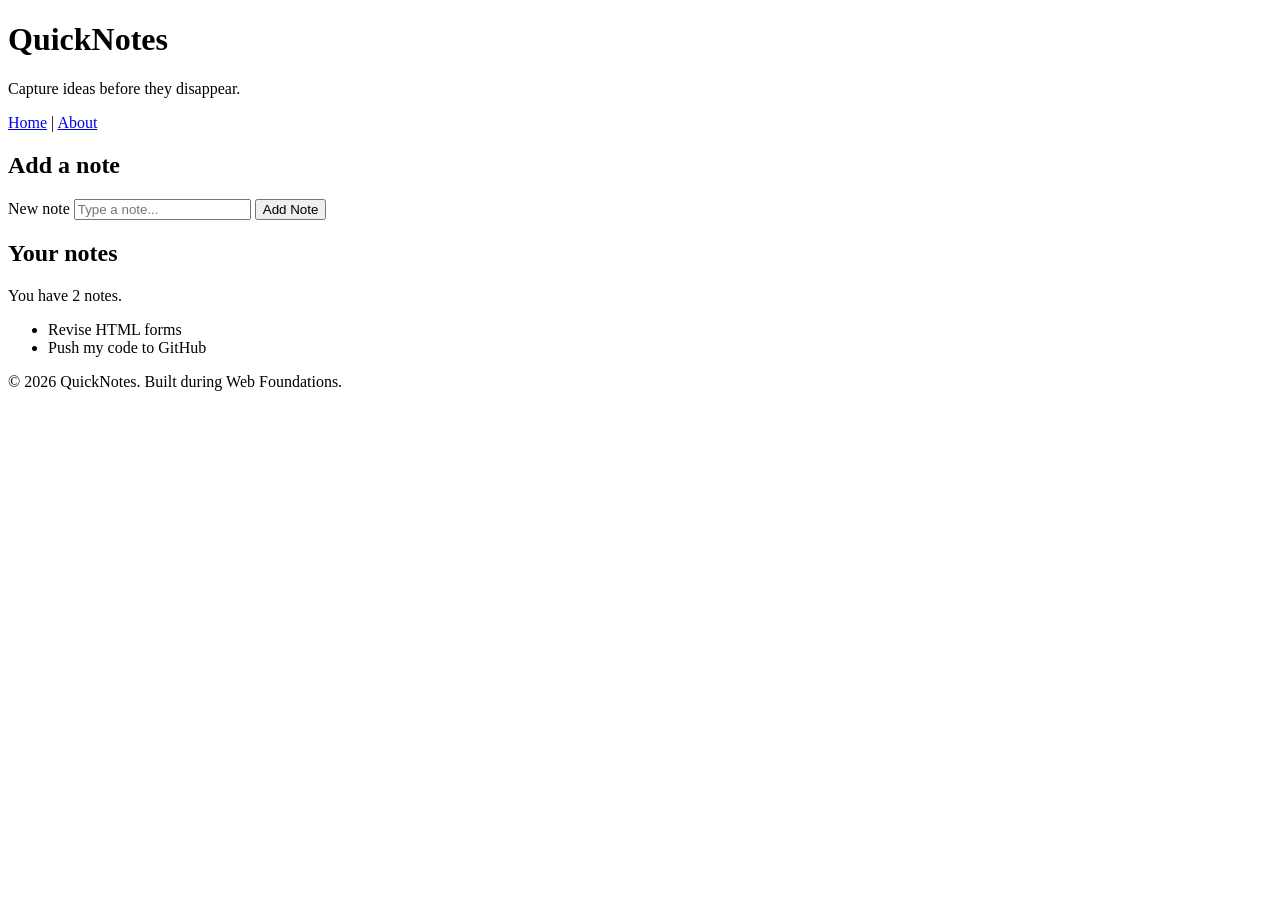
<file: day1/index.html>
<!doctype html>
<html lang="en">
  <head>
    <meta charset="UTF-8" />
    <meta name="viewport" content="width=device-width, initial-scale=1.0" />
    <title>QuickNotes</title>
  </head>
  <body>
    <header>
      <h1>QuickNotes</h1>
      <p>Capture ideas before they disappear.</p>
      <nav>
        <a href="index.html">Home</a> |
        <a href="about.html">About</a>
      </nav>
    </header>

    <main>
      <section>
        <h2>Add a note</h2>
        <form id="note-form">
          <label for="note-input">New note</label>
          <input type="text" id="note-input" placeholder="Type a note..." />
          <button type="submit">Add Note</button>
        </form>
      </section>

      <section>
        <h2>Your notes</h2>
        <p id="note-count">You have 2 notes.</p>
        <ul id="notes-list">
          <li>Revise HTML forms</li>
          <li>Push my code to GitHub</li>
        </ul>
      </section>
    </main>

    <footer>
      <p>&copy; 2026 QuickNotes. Built during Web Foundations.</p>
    </footer>
  </body>
</html>
</file>
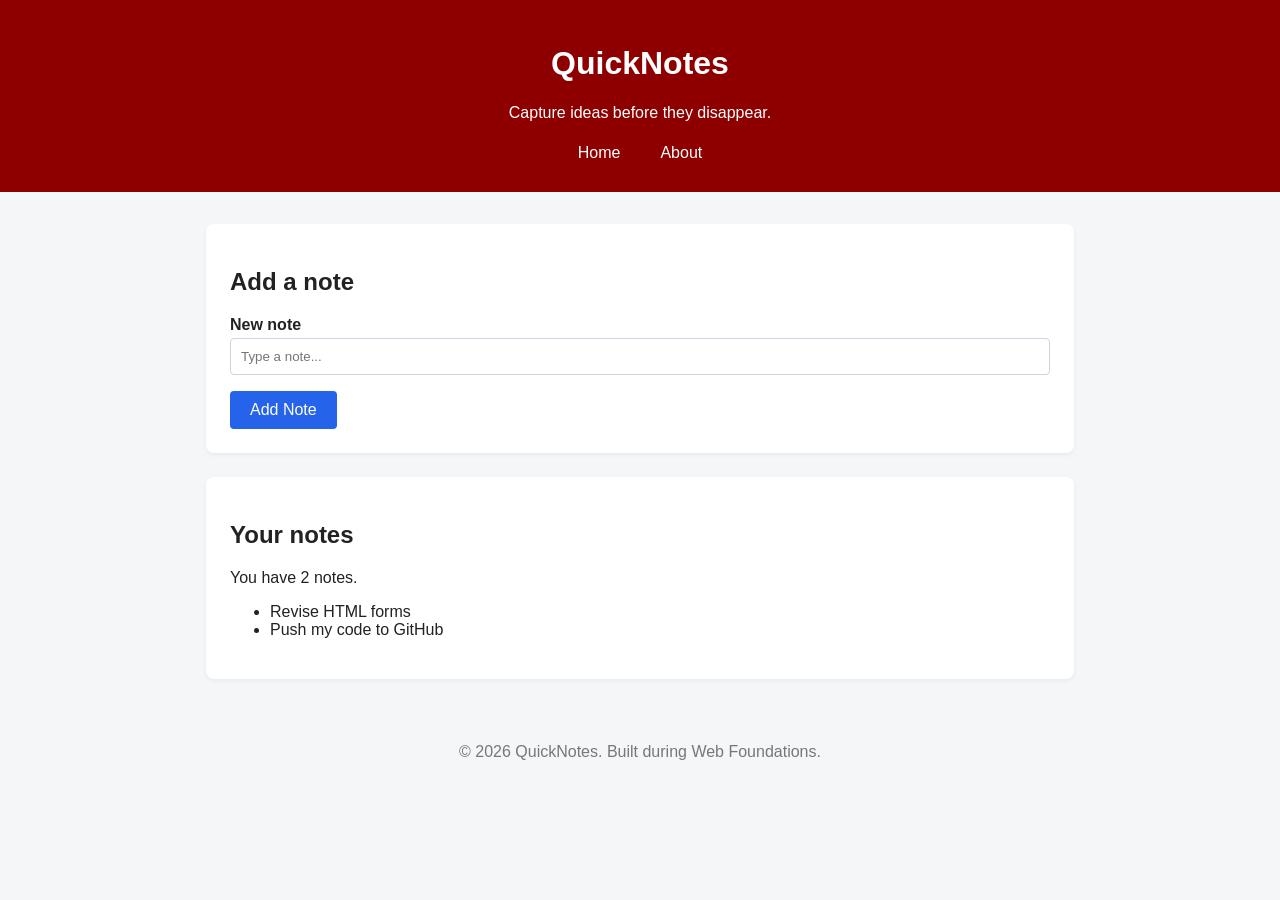
<file: day2/index.html>
<!doctype html>
<html lang="en">
  <head>
    <meta charset="UTF-8" />
    <meta name="viewport" content="width=device-width, initial-scale=1.0" />
    <link rel="stylesheet" href="style.css" />
    <title>QuickNotes</title>
  </head>
  <body>
    <header>
      <h1>QuickNotes</h1>
      <p>Capture ideas before they disappear.</p>
      <nav>
        <a href="index.html">Home</a>
        <a href="about.html">About</a>
      </nav>
    </header>

    <main>
      <section>
        <h2>Add a note</h2>
        <form id="note-form">
          <label for="note-input">New note</label>
          <input type="text" id="note-input" placeholder="Type a note..." />
          <button type="submit">Add Note</button>
        </form>
      </section>

      <section>
        <h2>Your notes</h2>
        <p id="note-count">You have 2 notes.</p>
        <ul id="notes-list">
          <li>Revise HTML forms</li>
          <li>Push my code to GitHub</li>
        </ul>
      </section>
    </main>

    <footer>
      <p>&copy; 2026 QuickNotes. Built during Web Foundations.</p>
    </footer>
  </body>
</html>
</file>
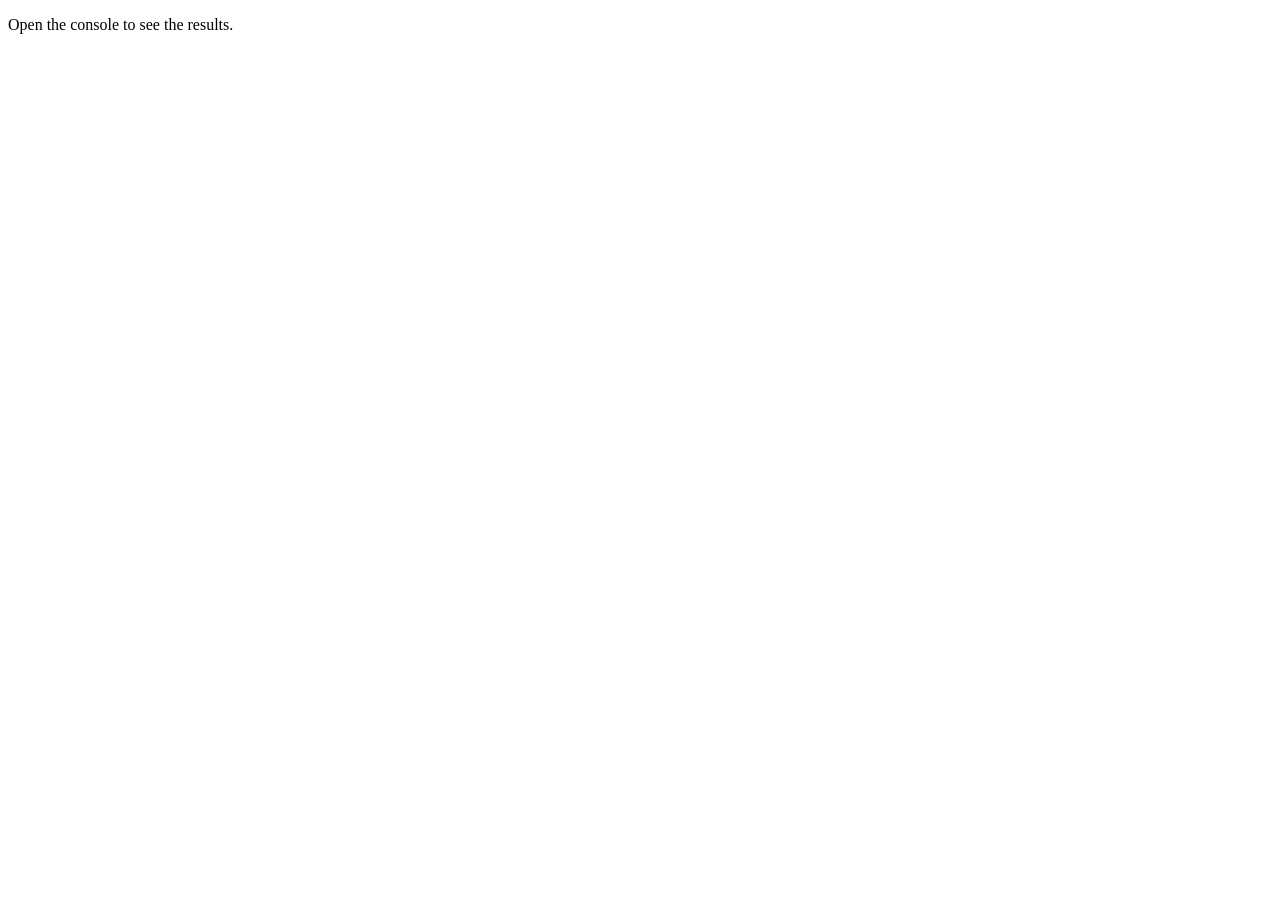
<file: day3/index.html>
<!doctype html>
<html lang="en">
  <head>
    <meta charset="UTF-8" />
    <meta name="viewport" content="width=device-width, initial-scale=1.0" />
    <title>Notes Toolkit</title>
    <script src="script.js" defer></script>
  </head>
  <body>
    <p>Open the console to see the results.</p>
  </body>
</html>
</file>
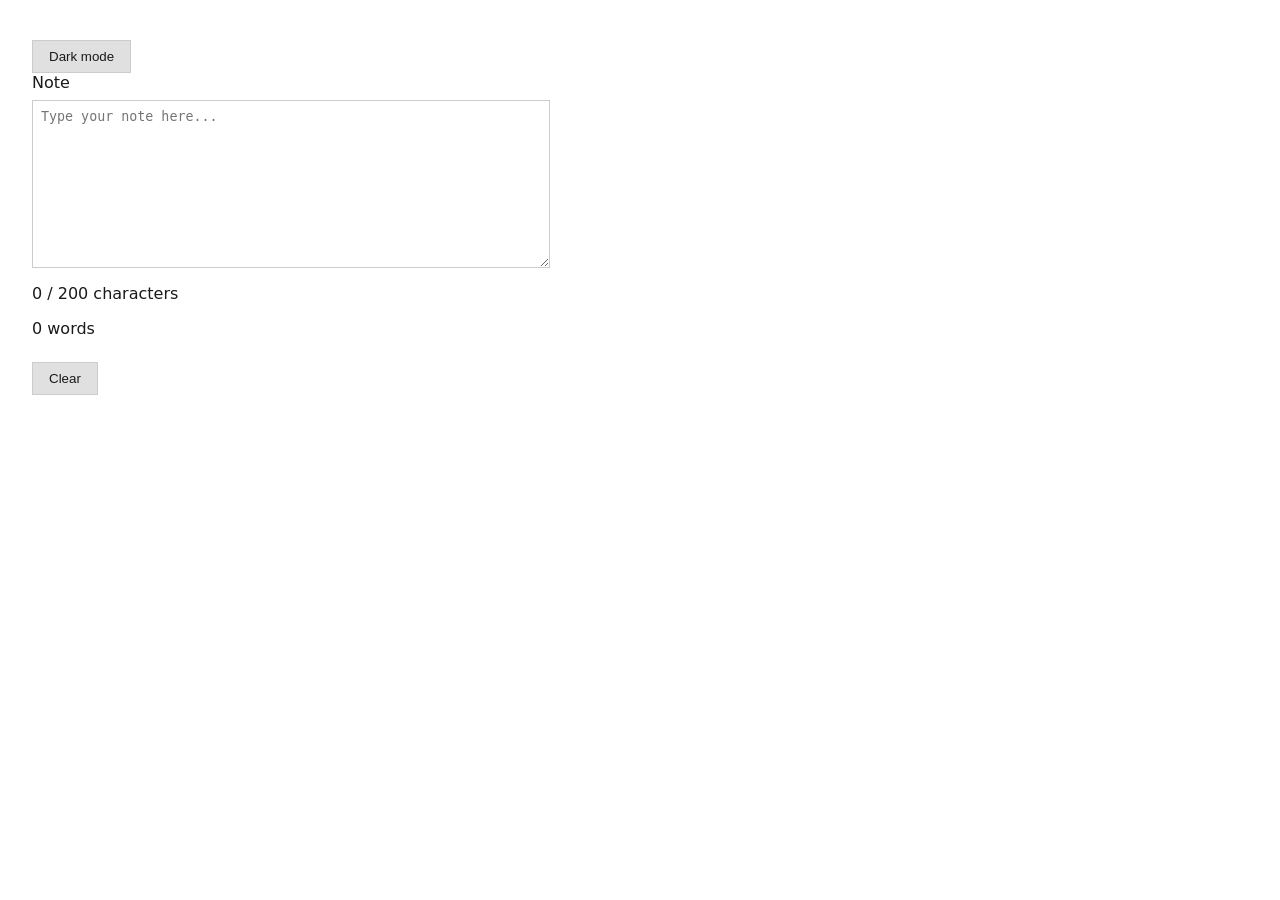
<file: day4/index.html>
<!doctype html>
<html lang="en">
  <head>
    <meta charset="UTF-8" />
    <meta name="viewport" content="width=device-width, initial-scale=1.0" />
    <title>Day 4</title>
    <link rel="stylesheet" href="style.css" />
    <script src="script.js" defer></script>
  </head>
  <body>
    <main>
      <button id="theme-toggle" type="button">Dark mode</button>

      <div>
        <label for="note-text">Note</label>
        <textarea
          id="note-text"
          placeholder="Type your note here..."
        ></textarea>
      </div>

      <p id="char-count">0 / 200 characters</p>
      <p id="word-count">0 words</p>

      <button id="clear-btn" type="button">Clear</button>
    </main>
  </body>
</html>
</file>
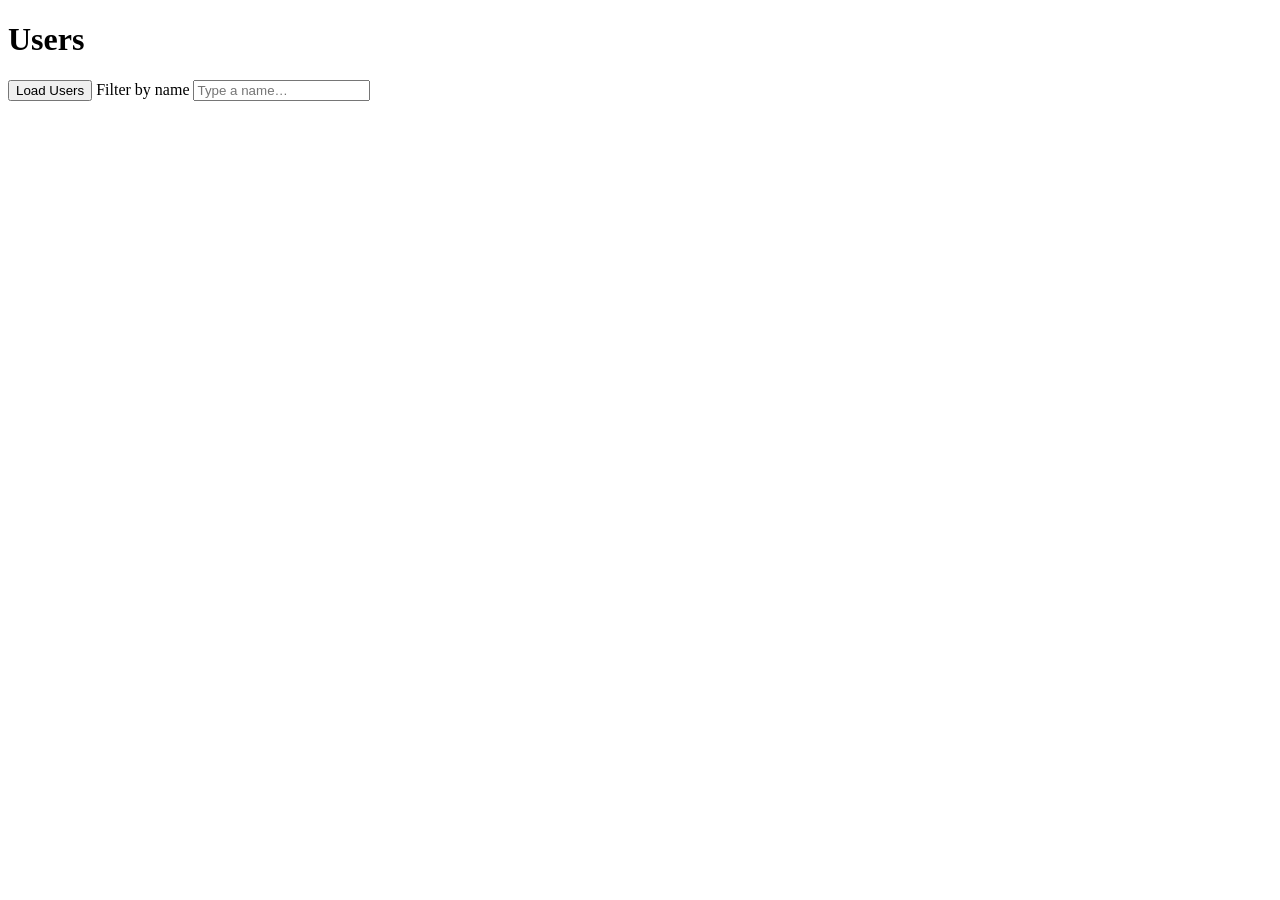
<file: day5/index.html>
<!doctype html>
<html lang="en">
  <head>
    <meta charset="UTF-8" />
    <meta name="viewport" content="width=device-width, initial-scale=1.0" />
    <title>Day 5 — Users</title>
  </head>
  <body>
    <h1>Users</h1>

    <button id="load-users" type="button">Load Users</button>

    <label for="filter-input">Filter by name</label>
    <input id="filter-input" type="text" placeholder="Type a name…" />

    <p id="status"></p>

    <ul id="users-list"></ul>

    <script src="users.js" defer></script>
  </body>
</html>
</file>
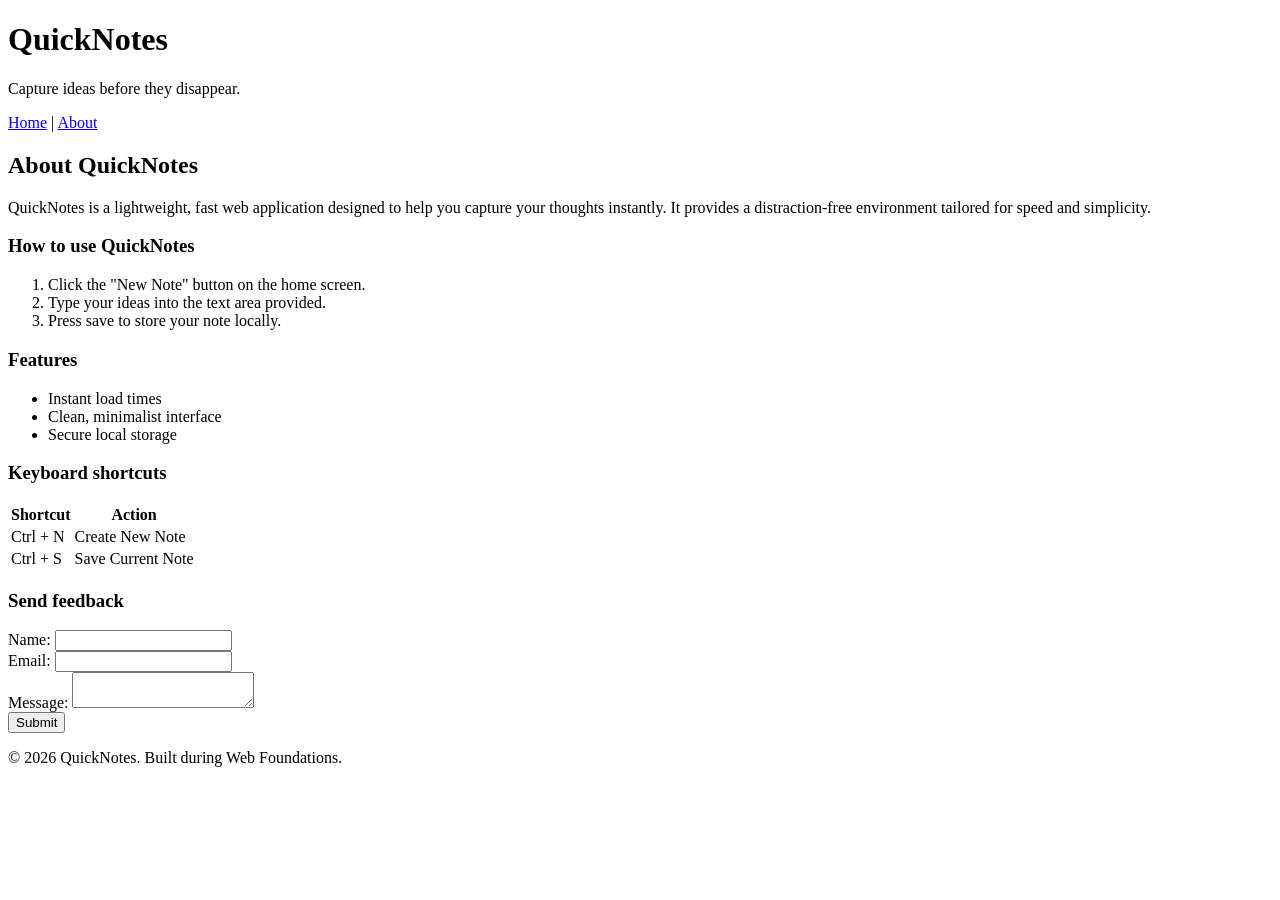
<file: day1/about.html>
<!doctype html>
<html lang="en">
  <head>
    <meta charset="UTF-8" />
    <meta name="viewport" content="width=device-width, initial-scale=1.0" />
    <title>QuickNotes</title>
  </head>
  <body>
    <header>
      <h1>QuickNotes</h1>
      <p>Capture ideas before they disappear.</p>
      <nav>
        <a href="index.html">Home</a> |
        <a href="about.html">About</a>
      </nav>
    </header>

    <main>
      <h2>About QuickNotes</h2>
      <p>
        QuickNotes is a lightweight, fast web application designed to help you
        capture your thoughts instantly. It provides a distraction-free
        environment tailored for speed and simplicity.
      </p>
      <section>
        <h3>How to use QuickNotes</h3>
        <ol>
          <li>Click the "New Note" button on the home screen.</li>
          <li>Type your ideas into the text area provided.</li>
          <li>Press save to store your note locally.</li>
        </ol>
      </section>
      <section>
        <h3>Features</h3>
        <ul>
          <li>Instant load times</li>
          <li>Clean, minimalist interface</li>
          <li>Secure local storage</li>
        </ul>
      </section>

      <section>
        <h3>Keyboard shortcuts</h3>
        <table>
          <thead>
            <tr>
              <th>Shortcut</th>
              <th>Action</th>
            </tr>
          </thead>
          <tbody>
            <tr>
              <td>Ctrl + N</td>
              <td>Create New Note</td>
            </tr>
            <tr>
              <td>Ctrl + S</td>
              <td>Save Current Note</td>
            </tr>
          </tbody>
        </table>
      </section>

      <section>
        <h3>Send feedback</h3>
        <form action="#" method="post">
          <div>
            <label for="name">Name:</label>
            <input type="text" id="name" name="name" required />
          </div>
          <div>
            <label for="email">Email:</label>
            <input type="email" id="email" name="email" required />
          </div>
          <div>
            <label for="message">Message:</label>
            <textarea id="message" name="message" required></textarea>
          </div>
          <button type="submit">Submit</button>
        </form>
      </section>
    </main>

    <footer>
      <p>&copy; 2026 QuickNotes. Built during Web Foundations.</p>
    </footer>
  </body>
</html>
</file>
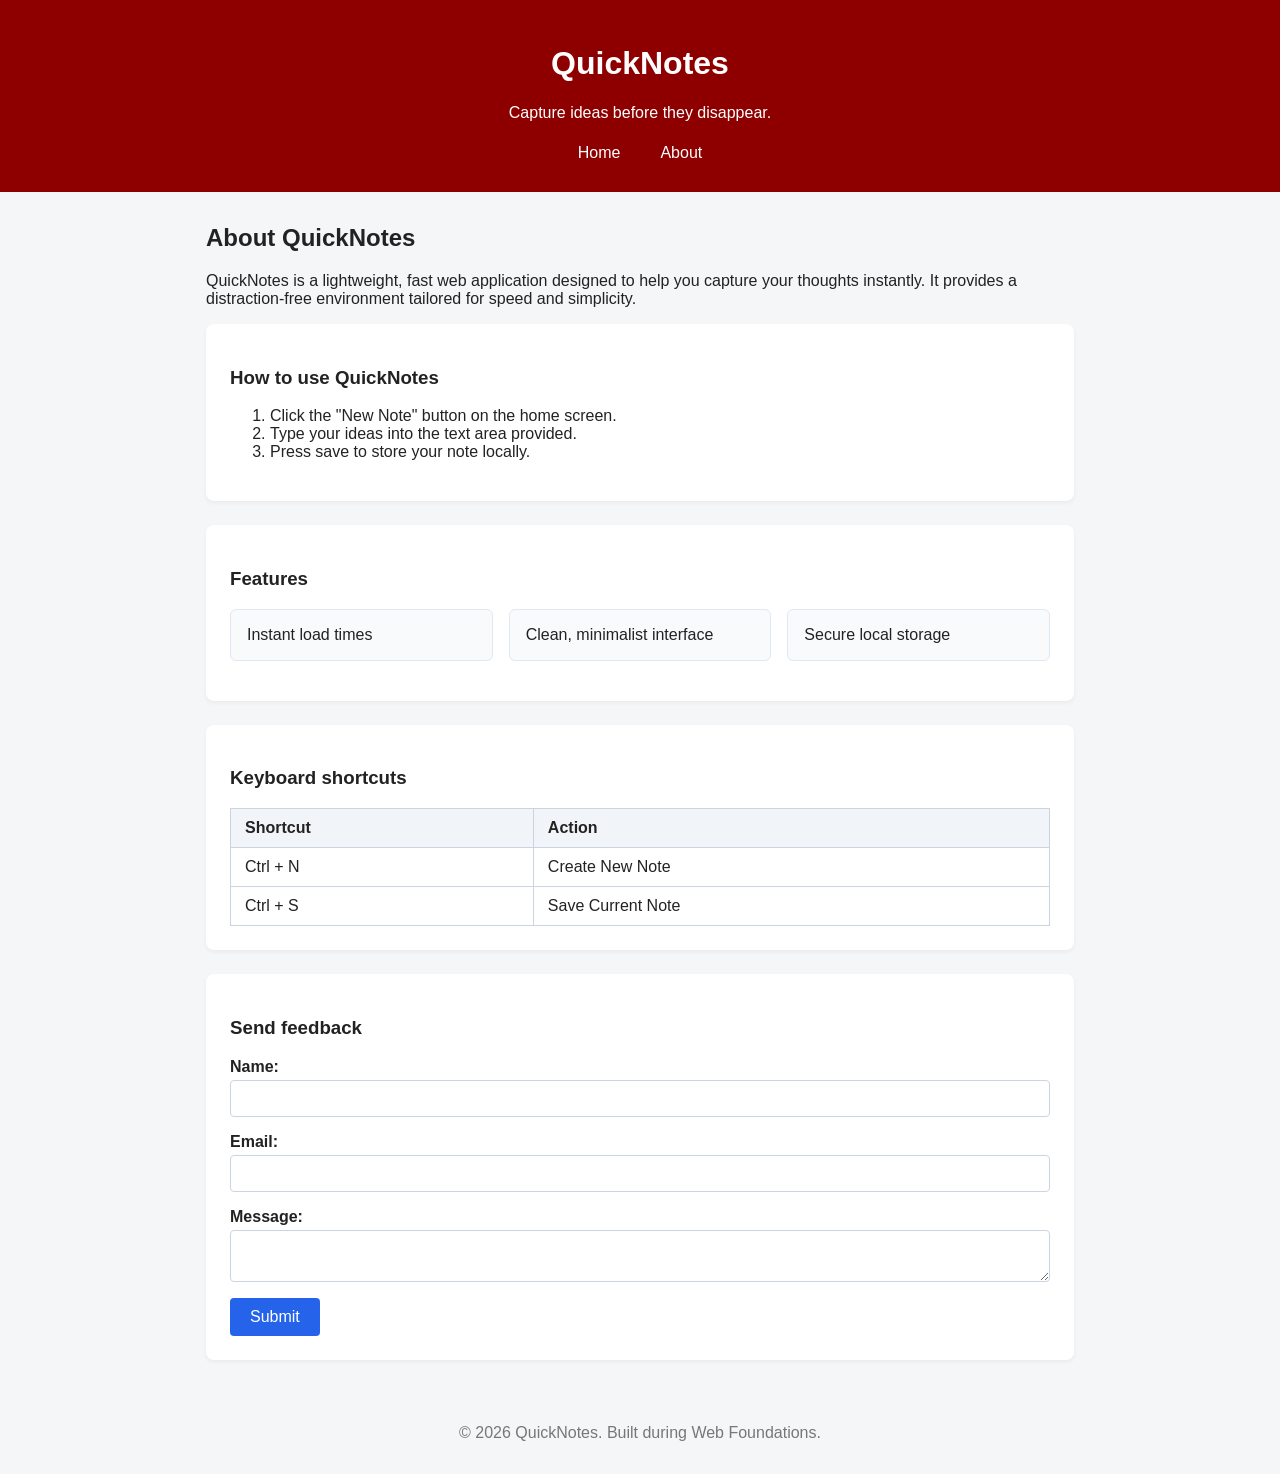
<file: day2/about.html>
<!doctype html>
<html lang="en">
  <head>
    <meta charset="UTF-8" />
    <meta name="viewport" content="width=device-width, initial-scale=1.0" />
    <link rel="stylesheet" href="style.css" />
    <title>QuickNotes</title>
  </head>
  <body>
    <header>
      <h1>QuickNotes</h1>
      <p>Capture ideas before they disappear.</p>
      <nav>
        <a href="index.html">Home</a>
        <a href="about.html">About</a>
      </nav>
    </header>

    <main>
      <h2>About QuickNotes</h2>
      <p>
        QuickNotes is a lightweight, fast web application designed to help you
        capture your thoughts instantly. It provides a distraction-free
        environment tailored for speed and simplicity.
      </p>
      <section>
        <h3>How to use QuickNotes</h3>
        <ol>
          <li>Click the "New Note" button on the home screen.</li>
          <li>Type your ideas into the text area provided.</li>
          <li>Press save to store your note locally.</li>
        </ol>
      </section>
      <section>
        <h3>Features</h3>
        <ul class="features">
          <li>Instant load times</li>
          <li>Clean, minimalist interface</li>
          <li>Secure local storage</li>
        </ul>
      </section>

      <section>
        <h3>Keyboard shortcuts</h3>
        <table>
          <thead>
            <tr>
              <th scope="col">Shortcut</th>
              <th scope="col">Action</th>
            </tr>
          </thead>
          <tbody>
            <tr>
              <td>Ctrl + N</td>
              <td>Create New Note</td>
            </tr>
            <tr>
              <td>Ctrl + S</td>
              <td>Save Current Note</td>
            </tr>
          </tbody>
        </table>
      </section>

      <section>
        <h3>Send feedback</h3>
        <form action="#" method="post">
          <div>
            <label for="name">Name:</label>
            <input type="text" id="name" name="name" required />
          </div>
          <div>
            <label for="email">Email:</label>
            <input type="email" id="email" name="email" required />
          </div>
          <div>
            <label for="message">Message:</label>
            <textarea id="message" name="message" required></textarea>
          </div>
          <button type="submit">Submit</button>
        </form>
      </section>
    </main>

    <footer>
      <p>&copy; 2026 QuickNotes. Built during Web Foundations.</p>
    </footer>
  </body>
</html>
</file>
<file: day2/style.css>
*,
*::before,
*::after {
  box-sizing: border-box;
}

body {
  margin: 0;
  font-family: "Segoe UI", Arial, sans-serif;
  background-color: #f4f6f8;
  color: #222;
}

header {
  background-color: #8e0000;
  color: white;
  text-align: center;
  padding: 24px 16px;
}

nav {
  display: flex;
  justify-content: center;
  gap: 16px;
  list-style: none;
  padding: 0;
  margin: 1rem 0 0;
}

nav a {
  color: white;
  text-decoration: none;
  font-weight: 500;
  padding: 6px 12px;
  border-radius: 4px;
  transition:
    background-color 0.2s ease,
    color 0.2s ease;
}

nav a:hover {
  background-color: rgba(255, 255, 255, 0.2);
}

main {
  max-width: 900px;
  margin: 2rem auto;
  padding: 0 1rem;
}

section {
  background: white;
  padding: 1.5rem;
  margin-bottom: 1.5rem;
  border-radius: 8px;
  box-shadow: 0 2px 4px rgba(0, 0, 0, 0.05);
}

.features {
  display: grid;
  grid-template-columns: repeat(auto-fit, minmax(180px, 1fr));
  gap: 1rem;
  list-style: none;
  padding: 0;
}

.features li {
  background-color: #f8fafc;
  border: 1px solid #e2e8f0;
  border-radius: 6px;
  padding: 1rem;
}

table {
  width: 100%;
  border-collapse: collapse;
  margin-top: 1rem;
}

th,
td {
  border: 1px solid #cbd5e1;
  padding: 10px 14px;
  text-align: left;
}

th {
  background-color: #f1f5f9;
}

form label {
  display: block;
  margin-top: 1rem;
  font-weight: 600;
}

form input[type="text"],
form input[type="email"],
form textarea,
form select {
  width: 100%;
  padding: 10px;
  margin-top: 4px;
  border: 1px solid #cbd5e1;
  border-radius: 4px;
  display: block;
}

button,
input[type="submit"] {
  display: inline-block;
  margin-top: 1rem;
  padding: 10px 20px;
  background-color: #2563eb;
  color: white;
  border: none;
  border-radius: 4px;
  cursor: pointer;
  font-size: 1rem;
  transition:
    background-color 0.2s ease,
    transform 0.1s ease;
}

button:hover,
input[type="submit"]:hover {
  background-color: #1d4ed8;
}

@media (max-width: 600px) {
  header {
    font-size: 0.85rem;
    padding: 1rem 0.5rem;
  }

  nav ul {
    flex-direction: column;
    gap: 8px;
  }
}

footer {
  text-align: center;
  color: #777;
  padding: 16px;
}
</file>
<file: day4/style.css>
:root {
  --bg-color: #ffffff;
  --text-color: #1a1a1a;
  --border-color: #cccccc;
  --button-bg: #e0e0e0;
  --button-text: #1a1a1a;
  --warning-color: orange;
  --over-color: red;
}

body.dark {
  --bg-color: #1e1e1e;
  --text-color: #f0f0f0;
  --border-color: #444444;
  --button-bg: #333333;
  --button-text: #f0f0f0;
}

body {
  background-color: var(--bg-color);
  color: var(--text-color);
  font-family:
    system-ui,
    -apple-system,
    sans-serif;
  margin: 2rem;
  transition:
    background-color 0.2s,
    color 0.2s;
}

textarea {
  width: 100%;
  max-width: 500px;
  height: 150px;
  background-color: var(--bg-color);
  color: var(--text-color);
  border: 1px solid var(--border-color);
  padding: 0.5rem;
  display: block;
  margin-top: 0.5rem;
}

button {
  background-color: var(--button-bg);
  color: var(--button-text);
  border: 1px solid var(--border-color);
  padding: 0.5rem 1rem;
  cursor: pointer;
  margin-top: 0.5rem;
}

/* Counter indicator states */
#char-count.warning {
  color: var(--warning-color);
}

#char-count.over {
  color: var(--over-color);
  font-weight: bold;
}
</file>
